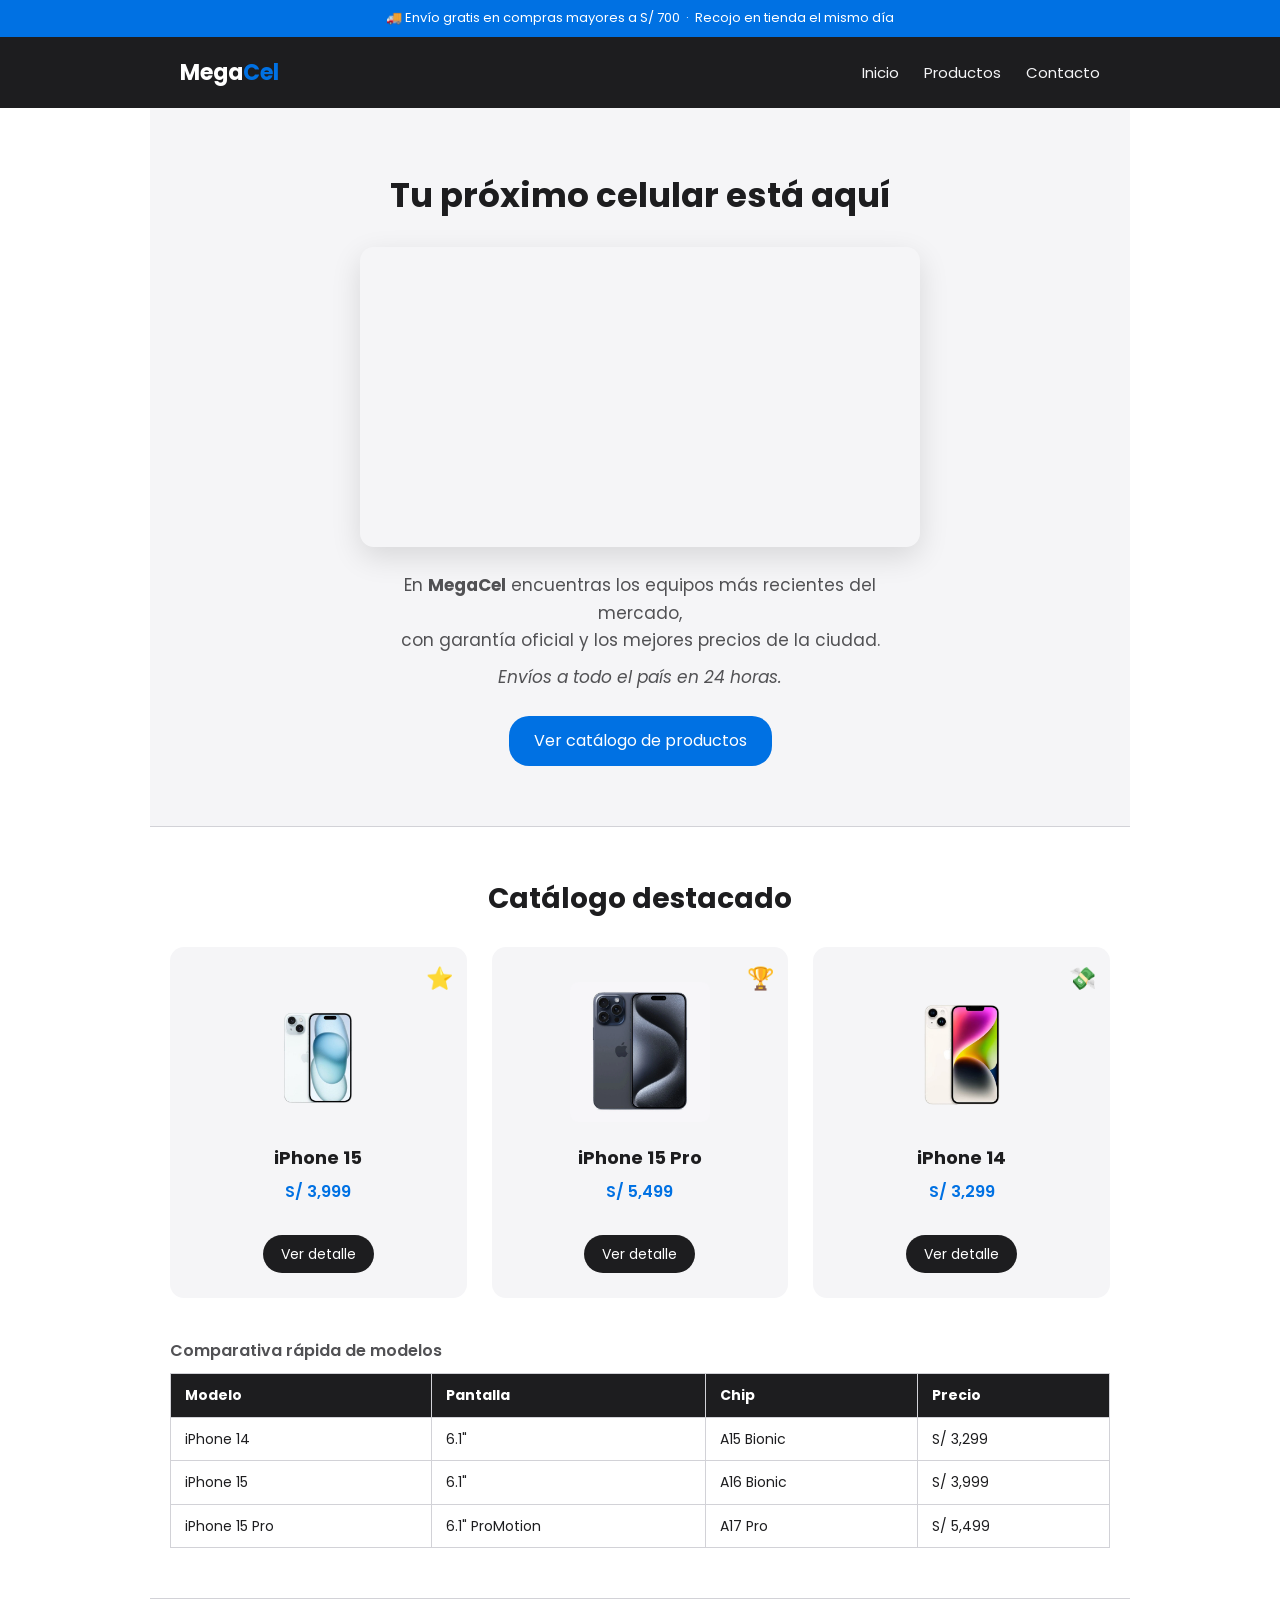
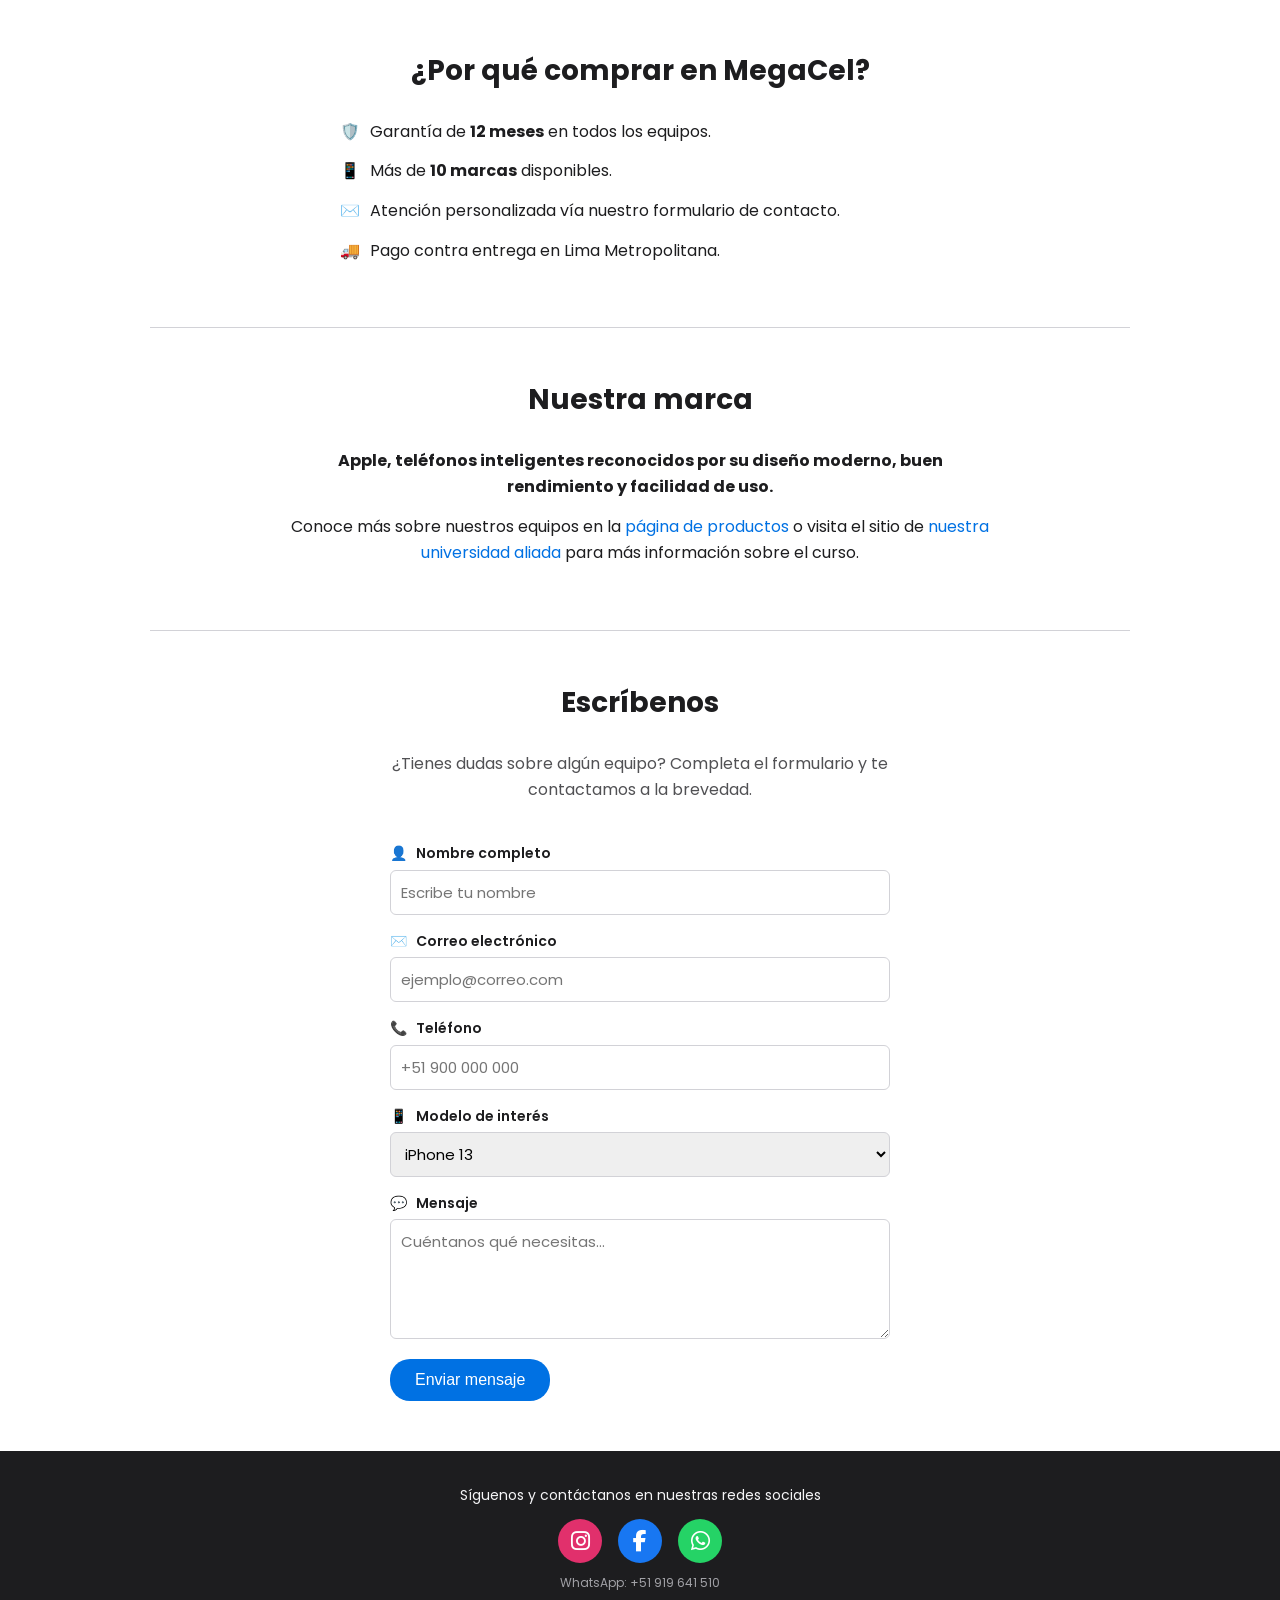
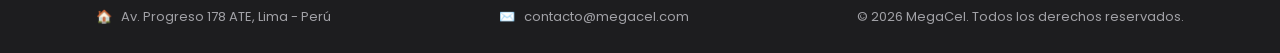
<file: index.html>
<!DOCTYPE html>
<html lang="es">

<head>
    <meta charset="UTF-8">
    <meta name="viewport" content="width=device-width, initial-scale=1.0">
    <meta name="description" content="MegaCel, tienda de celulares con los mejores precios y modelos del mercado.">
    <meta name="keywords" content="celulares, smartphones, tienda, MegaCel, telefonos, accesorios">
    <meta name="author" content="MegaCel">
    <title>MegaCel - Tienda de Celulares</title>

    <!-- Fuente personalizada (Google Fonts) -->
    <link rel="preconnect" href="https://fonts.googleapis.com">
    <link href="https://fonts.googleapis.com/css2?family=Poppins:wght@400;600;700&display=swap" rel="stylesheet">

    <link rel="stylesheet" href="css/estilos.css">
    <!-- Iconos de redes sociales con Font Awesome, según el material de clase -->
    <link rel="stylesheet" href="https://cdnjs.cloudflare.com/ajax/libs/font-awesome/6.6.0/css/all.min.css">
</head>

<body>

    <header>
        <div class="barra-promo">
            <p>🚚 Envío gratis en compras mayores a S/ 700 &nbsp;·&nbsp; Recojo en tienda el mismo día</p>
        </div>
        <div class="contenedor-header">
            <h1 class="logo"><a href="index.html">Mega<span class="logo-acento">Cel</span></a></h1>

            <nav>
                <ul class="menu">
                    <li><a href="index.html">Inicio</a></li>
                    <li><a href="productos.html">Productos</a></li>
                    <li><a href="contacto.html">Contacto</a></li>
                </ul>
            </nav>
        </div>
    </header>

    <main>


        <section class="hero">
            <h2>Tu próximo celular está aquí</h2>

            <div class="hero-carrusel">
                <img src="imagenes/portada.jpg" alt="Celular sobre fondo de color">
                <img src="imagenes/iPhone-18-Pro-y-iPhone-18-Pro-Max.webp" alt="Celular con funda de colores">
                <img src="imagenes/images.jpg" alt="Celular con accesorios">
                <img src="imagenes/iPhone-17-Colors.avif" alt="Celular en superficie de color">
            </div>

            <div class="hero-texto">
                <p>En <strong>MegaCel</strong> encuentras los equipos más recientes del mercado,<br>
                    con garantía oficial y los mejores precios de la ciudad.</p>
                <p><em>Envíos a todo el país en 24 horas.</em></p>
                <a href="productos.html" class="boton">Ver catálogo de productos</a>
            </div>
        </section>

        <hr>


        <section class="catalogo" id="catalogo">
            <h2>Catálogo destacado</h2>

            <div class="catalogo-grid">

                <article class="tarjeta">
                    <span class="tarjeta-icono">⭐</span>
                    <img src="imagenes/iphone15.png" alt="iPhone 15">
                    <h3>iPhone 15</h3>
                    <p class="tarjeta-precio">S/ 3,999</p>
                    <a href="iphone-15.html" class="boton boton-secundario">Ver detalle</a>
                </article>

                <article class="tarjeta">
                    <span class="tarjeta-icono">🏆</span>
                    <img src="imagenes/iphone15pro.webp" alt="iPhone 15 Pro">
                    <h3>iPhone 15 Pro</h3>
                    <p class="tarjeta-precio">S/ 5,499</p>
                    <a href="iphone-15-pro.html" class="boton boton-secundario">Ver detalle</a>
                </article>

                <article class="tarjeta">
                    <span class="tarjeta-icono">💸</span>
                    <img src="imagenes/iphone14.png" alt="iPhone 14">
                    <h3>iPhone 14</h3>
                    <p class="tarjeta-precio">S/ 3,299</p>
                    <a href="iphone-14.html" class="boton boton-secundario">Ver detalle</a>
                </article>

            </div>

            <!-- Tabla comparativa -->
            <div class="tabla-responsive">
                <table class="tabla-comparativa">
                    <caption>Comparativa rápida de modelos</caption>
                    <thead>
                        <tr>
                            <th>Modelo</th>
                            <th>Pantalla</th>
                            <th>Chip</th>
                            <th>Precio</th>
                        </tr>
                    </thead>
                    <tbody>
                        <tr>
                            <td>iPhone 14</td>
                            <td>6.1"</td>
                            <td>A15 Bionic</td>
                            <td>S/ 3,299</td>
                        </tr>
                        <tr>
                            <td>iPhone 15</td>
                            <td>6.1"</td>
                            <td>A16 Bionic</td>
                            <td>S/ 3,999</td>
                        </tr>
                        <tr>
                            <td>iPhone 15 Pro</td>
                            <td>6.1" ProMotion</td>
                            <td>A17 Pro</td>
                            <td>S/ 5,499</td>
                        </tr>
                    </tbody>
                </table>
            </div>
        </section>

        <hr>

        <section class="beneficios">
            <h2>¿Por qué comprar en MegaCel?</h2>
            <ul>
                <li><span class="icono">🛡️</span> Garantía de <strong>12 meses</strong> en todos los equipos.</li>
                <li><span class="icono">📱</span> Más de <strong>10 marcas</strong> disponibles.</li>
                <li><span class="icono">✉️</span> Atención personalizada vía nuestro formulario de contacto.</li>
                <li><span class="icono">🚚</span> Pago contra entrega en Lima Metropolitana.</li>
            </ul>
        </section>

        <hr>

        <section class="marcas">
            <h2>Nuestra marca</h2>
            <p>
                <strong>Apple, teléfonos inteligentes reconocidos por su diseño moderno, buen rendimiento y facilidad de
                    uso.</strong>
            </p>
            <p>
                Conoce más sobre nuestros equipos en la
                <a href="productos.html" title="Ir a productos">página de productos</a>
                o visita el sitio de
                <a href="https://www.utp.edu.pe" target="_blank" rel="noopener">nuestra universidad aliada</a>
                para más información sobre el curso.
            </p>
        </section>

        <hr>

        <section class="contacto" id="contacto">
            <h2>Escríbenos</h2>
            <p>¿Tienes dudas sobre algún equipo? Completa el formulario y te contactamos a la brevedad.</p>

            <form class="formulario-contacto" action="#" method="post">

                <label for="nombre"><span class="icono">👤</span> Nombre completo</label>
                <input type="text" id="nombre" name="nombre" placeholder="Escribe tu nombre" required>

                <label for="correo"><span class="icono">✉️</span> Correo electrónico</label>
                <input type="email" id="correo" name="correo" placeholder="ejemplo@correo.com" required>

                <label for="telefono"><span class="icono">📞</span> Teléfono</label>
                <input type="tel" id="telefono" name="telefono" placeholder="+51 900 000 000">

                <label for="modelo"><span class="icono">📱</span> Modelo de interés</label>
                <select id="modelo" name="modelo">
                    <option value="13">iPhone 13</option>
                    <option value="se">iPhone SE (3ra generación)</option>
                    <option value="14">iPhone 14</option>
                    <option value="15">iPhone 15</option>
                    <option value="15pro">iPhone 15 Pro</option>
                    <option value="17">iPhone 17</option>
                </select>

                <label for="mensaje"><span class="icono">💬</span> Mensaje</label>
                <textarea id="mensaje" name="mensaje" placeholder="Cuéntanos qué necesitas..."></textarea>

                <button type="submit" class="boton">Enviar mensaje</button>
            </form>
        </section>

    </main>

    <footer>
        <div class="redes-sociales">
            <p>Síguenos y contáctanos en nuestras redes sociales</p>
            <div class="redes-iconos">
                <a href="https://www.instagram.com/#" class="red-social instagram" target="_blank"
                    rel="noopener noreferrer" aria-label="Instagram de MegaCel" title="Instagram">
                    <i class="fa-brands fa-instagram" aria-hidden="true"></i>
                </a>
                <a href="https://www.facebook.com/" class="red-social facebook" target="_blank"
                    rel="noopener noreferrer" aria-label="Facebook de MegaCel" title="Facebook">
                    <i class="fa-brands fa-facebook-f" aria-hidden="true"></i>
                </a>
                <a href="https://wa.me/51919641510" class="red-social whatsapp" target="_blank"
                    rel="noopener noreferrer" aria-label="Contactar a MegaCel por WhatsApp"
                    title="WhatsApp: +51 919 641 510">
                    <i class="fa-brands fa-whatsapp" aria-hidden="true"></i>
                </a>
            </div>
            <p class="redes-telefono">WhatsApp: +51 919 641 510</p>
        </div>

        <div class="footer-col">
            <p><span class="icono">🏠</span> Av. Progreso 178 ATE, Lima - Perú</p>
        </div>
        <div class="footer-col">
            <p><span class="icono">✉️</span> <a href="mailto:contacto@megacel.com">contacto@megacel.com</a></p>
        </div>
        <div class="footer-col">
            <p>&copy; 2026 MegaCel. Todos los derechos reservados.</p>
        </div>

    </footer>

</body>

</html>
</file>
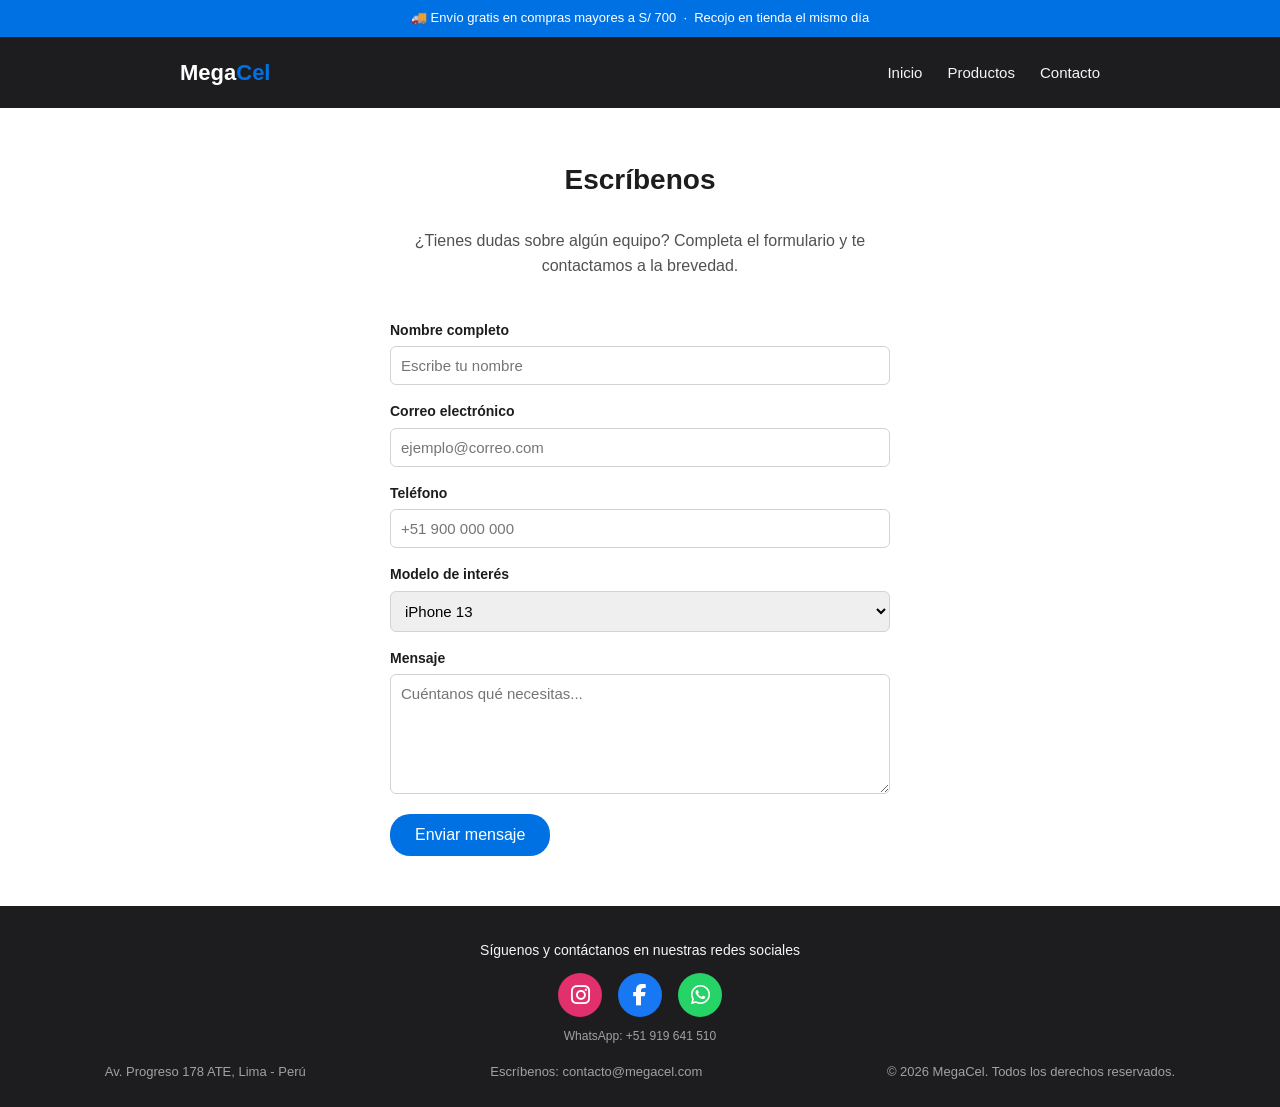
<file: contacto.html>
<!DOCTYPE html>
<html lang="es">

<head>
    <meta charset="UTF-8">
    <meta name="viewport" content="width=device-width, initial-scale=1.0">
    <meta name="description" content="MegaCel, tienda de celulares con los mejores precios y modelos del mercado.">
    <meta name="keywords" content="celulares, smartphones, tienda, MegaCel, telefonos, accesorios">
    <meta name="author" content="MegaCel">
    <title>MegaCel - Tienda de Celulares</title>
    <link rel="stylesheet" href="css/estilos.css">
    <!-- Iconos de redes sociales con Font Awesome, según el material de clase -->
    <link rel="stylesheet" href="https://cdnjs.cloudflare.com/ajax/libs/font-awesome/6.6.0/css/all.min.css">
</head>

<body>

    <header>
        <div class="barra-promo">
            <p>🚚 Envío gratis en compras mayores a S/ 700 &nbsp;·&nbsp; Recojo en tienda el mismo día</p>
        </div>
        <div class="contenedor-header">
            <h1 class="logo">Mega<span class="logo-acento">Cel</span></h1>
            <nav>
                <ul class="menu">
                    <li><a href="index.html">Inicio</a></li>
                    <li><a href="productos.html">Productos</a></li>
                    <li><a href="contacto.html">Contacto</a></li>
                </ul>
            </nav>
        </div>
    </header>

    <main>
        <section class="contacto" id="contacto">
            <h2>Escríbenos</h2>
            <p>¿Tienes dudas sobre algún equipo? Completa el formulario y te contactamos a la brevedad.</p>

            <form class="formulario-contacto" action="#" method="post">

                <label for="nombre">Nombre completo</label>
                <input type="text" id="nombre" name="nombre" placeholder="Escribe tu nombre" required>

                <label for="correo">Correo electrónico</label>
                <input type="email" id="correo" name="correo" placeholder="ejemplo@correo.com" required>

                <label for="telefono">Teléfono</label>
                <input type="tel" id="telefono" name="telefono" placeholder="+51 900 000 000">

                <label for="modelo">Modelo de interés</label>
                <select id="modelo" name="modelo">
                     <option value="13">iPhone 13</option>
                    <option value="se">iPhone SE (3ra generación)</option>
                    <option value="14">iPhone 14</option>
                    <option value="15">iPhone 15</option>
                    <option value="15pro">iPhone 15 Pro</option>
                    <option value="17">iPhone 17</option>
                </select>

                <label for="mensaje">Mensaje</label>
                <textarea id="mensaje" name="mensaje" placeholder="Cuéntanos qué necesitas..."></textarea>

                <button type="submit" class="boton">Enviar mensaje</button>
            </form>
        </section>









    </main>

    <footer>
        <div class="redes-sociales">
            <p>Síguenos y contáctanos en nuestras redes sociales</p>
            <div class="redes-iconos">
                <a href="https://www.instagram.com/#" class="red-social instagram"
                   target="_blank" rel="noopener noreferrer" aria-label="Instagram de MegaCel"
                   title="Instagram">
                    <i class="fa-brands fa-instagram" aria-hidden="true"></i>
                </a>
                <a href="https://www.facebook.com/" class="red-social facebook"
                   target="_blank" rel="noopener noreferrer" aria-label="Facebook de MegaCel"
                   title="Facebook">
                    <i class="fa-brands fa-facebook-f" aria-hidden="true"></i>
                </a>
                <a href="https://wa.me/51919641510" class="red-social whatsapp"
                   target="_blank" rel="noopener noreferrer" aria-label="Contactar a MegaCel por WhatsApp"
                   title="WhatsApp: +51 919 641 510">
                    <i class="fa-brands fa-whatsapp" aria-hidden="true"></i>
                </a>
            </div>
            <p class="redes-telefono">WhatsApp: +51 919 641 510</p>
        </div>

        <p>Av. Progreso 178 ATE, Lima - Perú</p>
        <p>Escríbenos: <a href="mailto:contacto@megacel.com">contacto@megacel.com</a></p>
        <p>&copy; 2026 MegaCel. Todos los derechos reservados.</p>
    
    </footer>

</body>

</html>
</file>
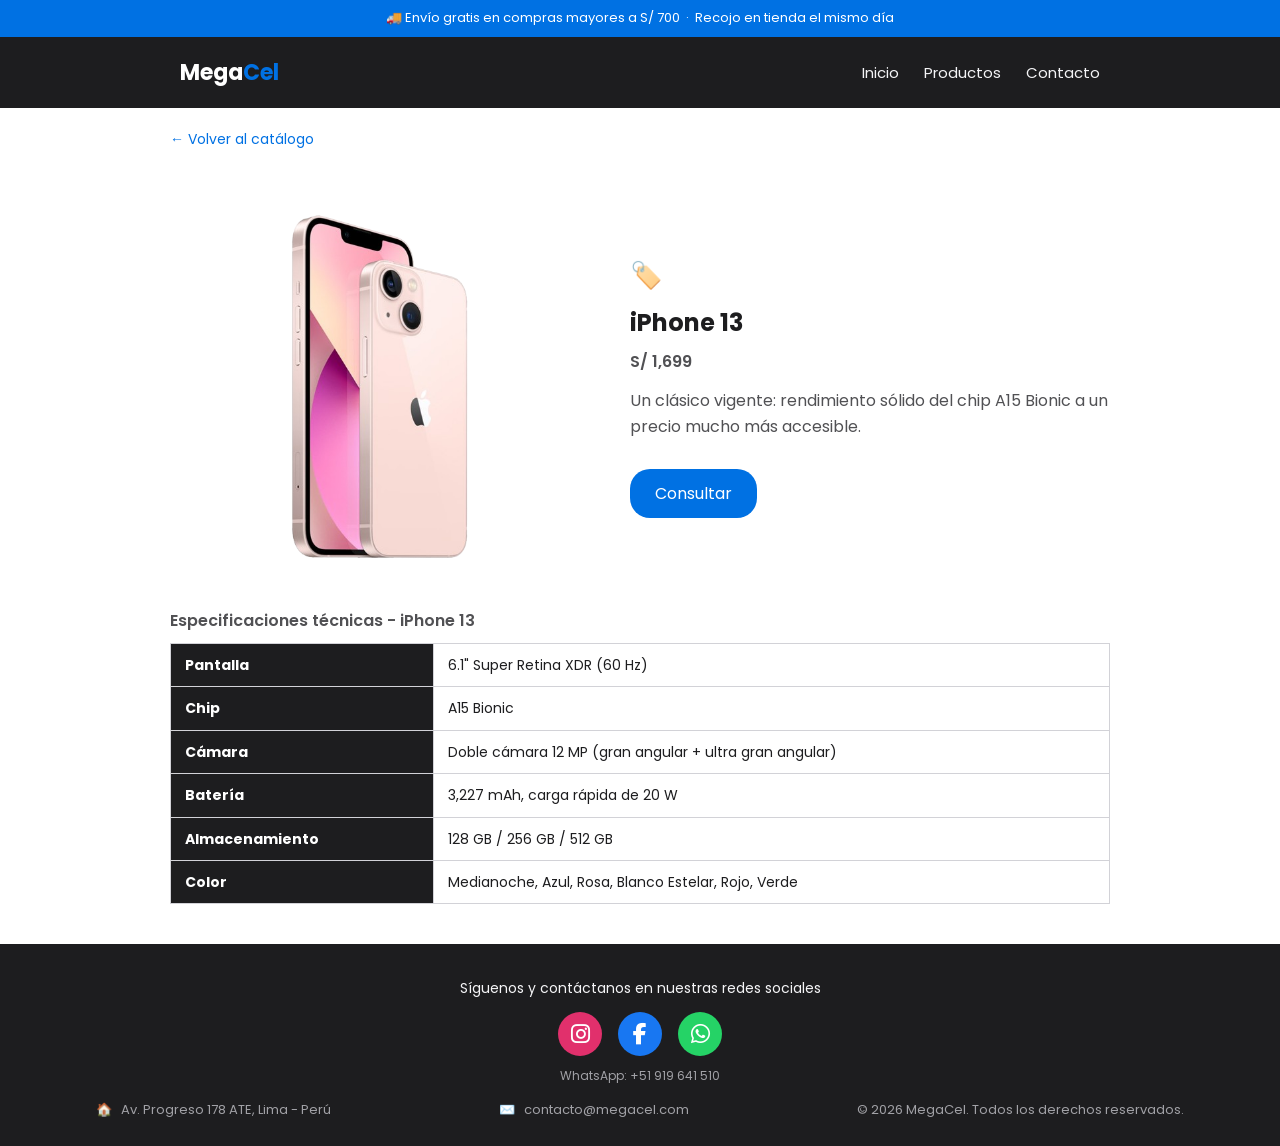
<file: iphone-13.html>
<!DOCTYPE html>
<html lang="es">

<head>
    <meta charset="UTF-8">
    <meta name="viewport" content="width=device-width, initial-scale=1.0">
    <meta name="description" content="iPhone 13 en MegaCel: precio y especificaciones técnicas.">
    <meta name="author" content="MegaCel">
    <title>MegaCel - iPhone 13</title>

    <link rel="preconnect" href="https://fonts.googleapis.com">
    <link href="https://fonts.googleapis.com/css2?family=Poppins:wght@400;600;700&display=swap" rel="stylesheet">

    <link rel="stylesheet" href="css/estilos.css">
    <!-- Iconos de redes sociales con Font Awesome, según el material de clase -->
    <link rel="stylesheet" href="https://cdnjs.cloudflare.com/ajax/libs/font-awesome/6.6.0/css/all.min.css">
</head>

<body>

    <header>
        <div class="barra-promo">
            <p>🚚 Envío gratis en compras mayores a S/ 700 &nbsp;·&nbsp; Recojo en tienda el mismo día</p>
        </div>
        <div class="contenedor-header">
            <h1 class="logo"><a href="index.html">Mega<span class="logo-acento">Cel</span></a></h1>

            <nav>
                <ul class="menu">
                    <li><a href="index.html">Inicio</a></li>
                    <li><a href="productos.html">Productos</a></li>
                    <li><a href="contacto.html">Contacto</a></li>
                </ul>
            </nav>
        </div>
    </header>

    <main>

        <p class="migaja"><a href="productos.html">← Volver al catálogo</a></p>

        <section class="producto-detalle">
            <div class="producto-grid">
                <div class="producto-imagen">
                    <img src="imagenes/iphone13.png" alt="iPhone 13">
                </div>
                <div class="producto-info">
                    <span class="tarjeta-icono-inline">🏷️</span>
                    <h3>iPhone 13</h3>
                    <p class="tarjeta-precio">S/ 1,699</p>
                    <p>Un clásico vigente: rendimiento sólido del chip A15 Bionic a un precio mucho más accesible.</p>
                    <a href="contacto.html" class="boton">Consultar</a>
                </div>
            </div>
            <div class="tabla-responsive">
                <table class="tabla-comparativa">
                    <caption>Especificaciones técnicas - iPhone 13</caption>
                    <tbody>
                        <tr>
                            <th>Pantalla</th>
                            <td>6.1" Super Retina XDR (60 Hz)</td>
                        </tr>
                        <tr>
                            <th>Chip</th>
                            <td>A15 Bionic</td>
                        </tr>
                        <tr>
                            <th>Cámara</th>
                            <td>Doble cámara 12 MP (gran angular + ultra gran angular)</td>
                        </tr>
                        <tr>
                            <th>Batería</th>
                            <td>3,227 mAh, carga rápida de 20 W</td>
                        </tr>
                        <tr>
                            <th>Almacenamiento</th>
                            <td>128 GB / 256 GB / 512 GB</td>
                        </tr>
                        <tr>
                            <th>Color</th>
                            <td>Medianoche, Azul, Rosa, Blanco Estelar, Rojo, Verde</td>
                        </tr>
                    </tbody>
                </table>
            </div>
        </section>

    </main>

    <footer>
        <div class="redes-sociales">
            <p>Síguenos y contáctanos en nuestras redes sociales</p>
            <div class="redes-iconos">
                <a href="https://www.instagram.com/#" class="red-social instagram"
                   target="_blank" rel="noopener noreferrer" aria-label="Instagram de MegaCel"
                   title="Instagram">
                    <i class="fa-brands fa-instagram" aria-hidden="true"></i>
                </a>
                <a href="https://www.facebook.com/" class="red-social facebook"
                   target="_blank" rel="noopener noreferrer" aria-label="Facebook de MegaCel"
                   title="Facebook">
                    <i class="fa-brands fa-facebook-f" aria-hidden="true"></i>
                </a>
                <a href="https://wa.me/51919641510" class="red-social whatsapp"
                   target="_blank" rel="noopener noreferrer" aria-label="Contactar a MegaCel por WhatsApp"
                   title="WhatsApp: +51 919 641 510">
                    <i class="fa-brands fa-whatsapp" aria-hidden="true"></i>
                </a>
            </div>
            <p class="redes-telefono">WhatsApp: +51 919 641 510</p>
        </div>

        <div class="footer-col">
            <p><span class="icono">🏠</span> Av. Progreso 178 ATE, Lima - Perú</p>
        </div>
        <div class="footer-col">
            <p><span class="icono">✉️</span> <a href="mailto:contacto@megacel.com">contacto@megacel.com</a></p>
        </div>
        <div class="footer-col">
            <p>&copy; 2026 MegaCel. Todos los derechos reservados.</p>
        </div>
    
    </footer>

</body>

</html>
</file>
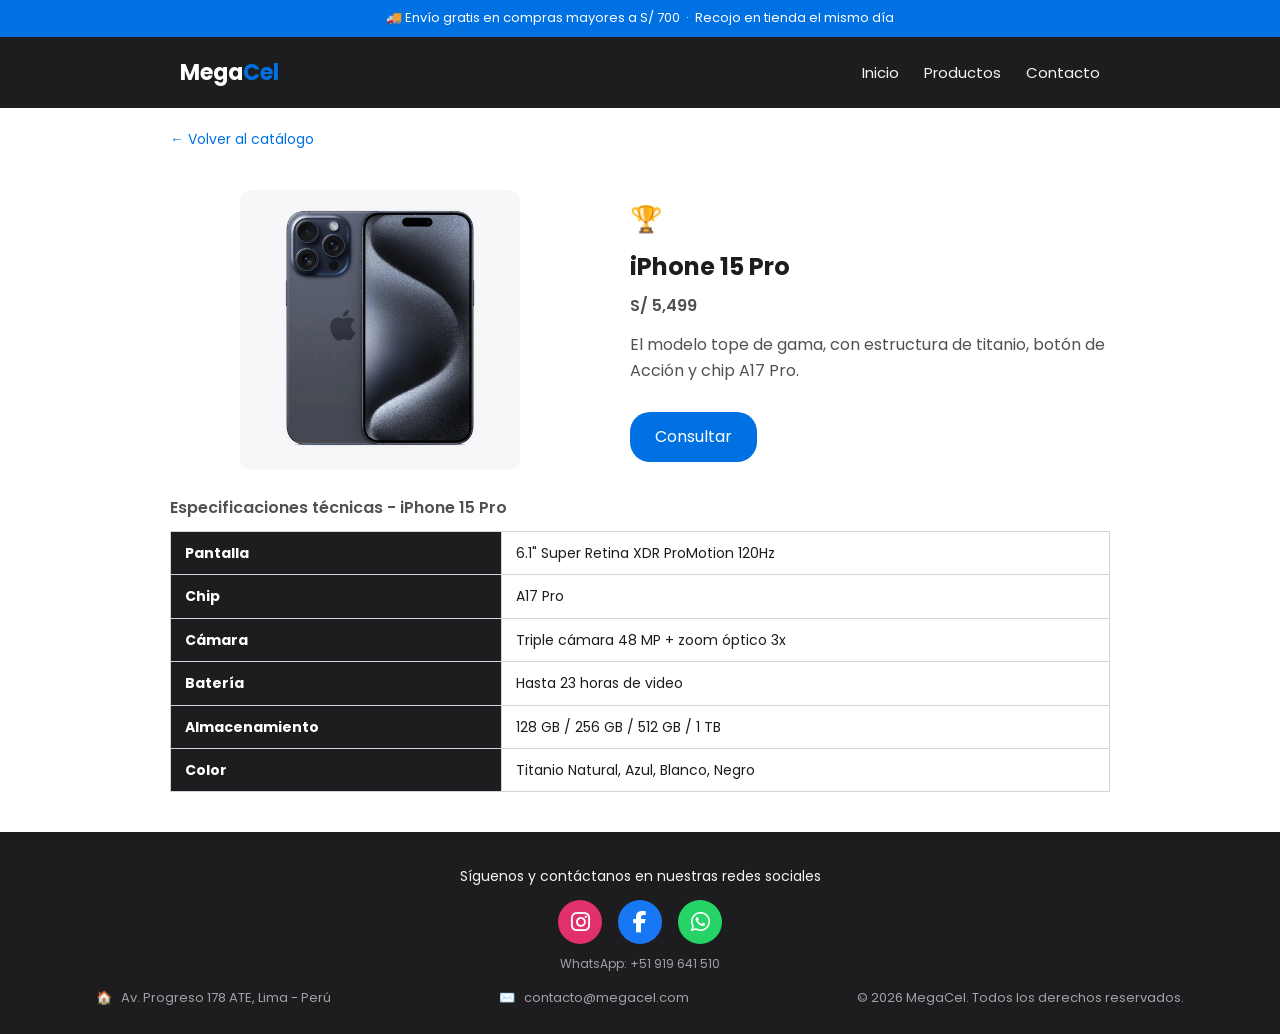
<file: iphone-15-pro.html>
<!DOCTYPE html>
<html lang="es">

<head>
    <meta charset="UTF-8">
    <meta name="viewport" content="width=device-width, initial-scale=1.0">
    <meta name="description" content="iPhone 15 Pro en MegaCel: precio y especificaciones técnicas.">
    <meta name="author" content="MegaCel">
    <title>MegaCel - iPhone 15 Pro</title>

    <link rel="preconnect" href="https://fonts.googleapis.com">
    <link href="https://fonts.googleapis.com/css2?family=Poppins:wght@400;600;700&display=swap" rel="stylesheet">

    <link rel="stylesheet" href="css/estilos.css">
    <!-- Iconos de redes sociales con Font Awesome, según el material de clase -->
    <link rel="stylesheet" href="https://cdnjs.cloudflare.com/ajax/libs/font-awesome/6.6.0/css/all.min.css">
</head>

<body>

    <header>
        <div class="barra-promo">
            <p>🚚 Envío gratis en compras mayores a S/ 700 &nbsp;·&nbsp; Recojo en tienda el mismo día</p>
        </div>
        <div class="contenedor-header">
            <h1 class="logo">Mega<span class="logo-acento">Cel</span></h1>
            <nav>
                <ul class="menu">
                    <li><a href="index.html">Inicio</a></li>
                    <li><a href="productos.html">Productos</a></li>
                    <li><a href="contacto.html">Contacto</a></li>
                </ul>
            </nav>
        </div>
    </header>

    <main>

        <p class="migaja"><a href="productos.html">← Volver al catálogo</a></p>

        <section class="producto-detalle">
            <div class="producto-grid">
                <div class="producto-imagen">
                    <img src="imagenes/iphone15pro.webp" alt="iPhone 15 Pro">
                </div>
                <div class="producto-info">
                    <span class="tarjeta-icono-inline">🏆</span>
                    <h3>iPhone 15 Pro</h3>
                    <p class="tarjeta-precio">S/ 5,499</p>
                    <p>El modelo tope de gama, con estructura de titanio, botón de Acción y chip A17 Pro.</p>
                    <a href="contacto.html" class="boton">Consultar</a>
                </div>
            </div>
            <div class="tabla-responsive">
                <table class="tabla-comparativa">
                    <caption>Especificaciones técnicas - iPhone 15 Pro</caption>
                    <tbody>
                        <tr>
                            <th>Pantalla</th>
                            <td>6.1" Super Retina XDR ProMotion 120Hz</td>
                        </tr>
                        <tr>
                            <th>Chip</th>
                            <td>A17 Pro</td>
                        </tr>
                        <tr>
                            <th>Cámara</th>
                            <td>Triple cámara 48 MP + zoom óptico 3x</td>
                        </tr>
                        <tr>
                            <th>Batería</th>
                            <td>Hasta 23 horas de video</td>
                        </tr>
                        <tr>
                            <th>Almacenamiento</th>
                            <td>128 GB / 256 GB / 512 GB / 1 TB</td>
                        </tr>
                        <tr>
                            <th>Color</th>
                            <td>Titanio Natural, Azul, Blanco, Negro</td>
                        </tr>
                    </tbody>
                </table>
            </div>
        </section>

    </main>

    <footer>
        <div class="redes-sociales">
            <p>Síguenos y contáctanos en nuestras redes sociales</p>
            <div class="redes-iconos">
                <a href="https://www.instagram.com/#" class="red-social instagram" target="_blank"
                    rel="noopener noreferrer" aria-label="Instagram de MegaCel" title="Instagram">
                    <i class="fa-brands fa-instagram" aria-hidden="true"></i>
                </a>
                <a href="https://www.facebook.com/" class="red-social facebook" target="_blank"
                    rel="noopener noreferrer" aria-label="Facebook de MegaCel" title="Facebook">
                    <i class="fa-brands fa-facebook-f" aria-hidden="true"></i>
                </a>
                <a href="https://wa.me/51919641510" class="red-social whatsapp" target="_blank"
                    rel="noopener noreferrer" aria-label="Contactar a MegaCel por WhatsApp"
                    title="WhatsApp: +51 919 641 510">
                    <i class="fa-brands fa-whatsapp" aria-hidden="true"></i>
                </a>
            </div>
            <p class="redes-telefono">WhatsApp: +51 919 641 510</p>
        </div>

        <div class="footer-col">
            <p><span class="icono">🏠</span> Av. Progreso 178 ATE, Lima - Perú</p>
        </div>
        <div class="footer-col">
            <p><span class="icono">✉️</span> <a href="mailto:contacto@megacel.com">contacto@megacel.com</a></p>
        </div>
        <div class="footer-col">
            <p>&copy; 2026 MegaCel. Todos los derechos reservados.</p>
        </div>

    </footer>

</body>

</html>
</file>
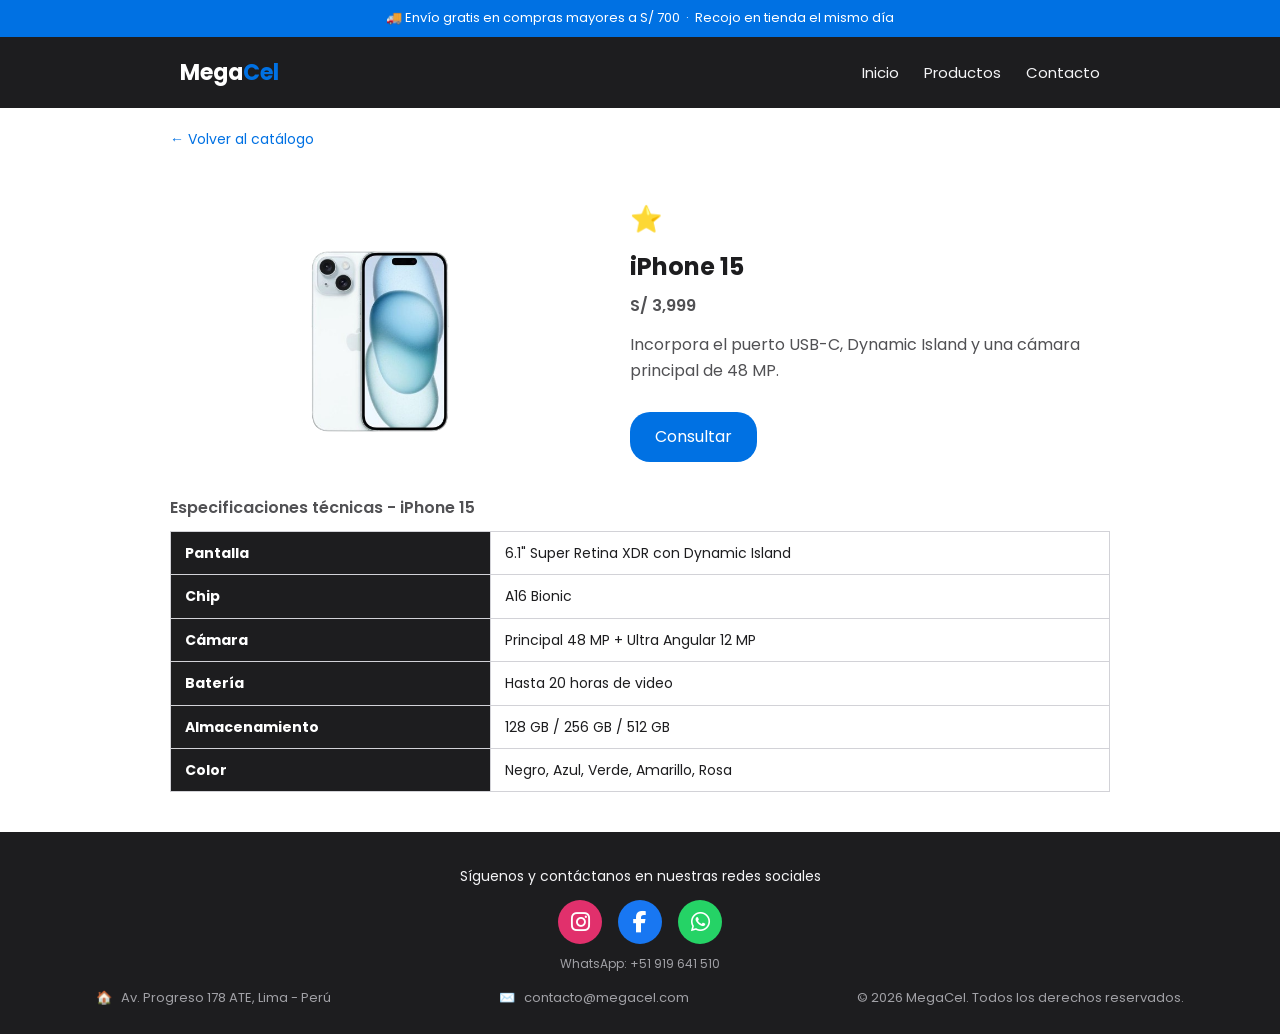
<file: iphone-15.html>
<!DOCTYPE html>
<html lang="es">

<head>
    <meta charset="UTF-8">
    <meta name="viewport" content="width=device-width, initial-scale=1.0">
    <meta name="description" content="iPhone 15 en MegaCel: precio y especificaciones técnicas.">
    <meta name="author" content="MegaCel">
    <title>MegaCel - iPhone 15</title>

    <link rel="preconnect" href="https://fonts.googleapis.com">
    <link href="https://fonts.googleapis.com/css2?family=Poppins:wght@400;600;700&display=swap" rel="stylesheet">

    <link rel="stylesheet" href="css/estilos.css">
    <!-- Iconos de redes sociales con Font Awesome, según el material de clase -->
    <link rel="stylesheet" href="https://cdnjs.cloudflare.com/ajax/libs/font-awesome/6.6.0/css/all.min.css">
</head>

<body>

    <header>
        <div class="barra-promo">
            <p>🚚 Envío gratis en compras mayores a S/ 700 &nbsp;·&nbsp; Recojo en tienda el mismo día</p>
        </div>
        <div class="contenedor-header">
            <h1 class="logo">Mega<span class="logo-acento">Cel</span></h1>
            <nav>
                <ul class="menu">
                    <li><a href="index.html">Inicio</a></li>
                    <li><a href="productos.html">Productos</a></li>
                    <li><a href="contacto.html">Contacto</a></li>
                </ul>
            </nav>
        </div>
    </header>

    <main>

        <p class="migaja"><a href="productos.html">← Volver al catálogo</a></p>

        <section class="producto-detalle">
            <div class="producto-grid">
                <div class="producto-imagen">
                    <img src="imagenes/iphone15.png" alt="iPhone 15">
                </div>
                <div class="producto-info">
                    <span class="tarjeta-icono-inline">⭐</span>
                    <h3>iPhone 15</h3>
                    <p class="tarjeta-precio">S/ 3,999</p>
                    <p>Incorpora el puerto USB-C, Dynamic Island y una cámara principal de 48 MP.</p>
                    <a href="contacto.html" class="boton">Consultar</a>
                </div>
            </div>
            <div class="tabla-responsive">
                <table class="tabla-comparativa">
                    <caption>Especificaciones técnicas - iPhone 15</caption>
                    <tbody>
                        <tr>
                            <th>Pantalla</th>
                            <td>6.1" Super Retina XDR con Dynamic Island</td>
                        </tr>
                        <tr>
                            <th>Chip</th>
                            <td>A16 Bionic</td>
                        </tr>
                        <tr>
                            <th>Cámara</th>
                            <td>Principal 48 MP + Ultra Angular 12 MP</td>
                        </tr>
                        <tr>
                            <th>Batería</th>
                            <td>Hasta 20 horas de video</td>
                        </tr>
                        <tr>
                            <th>Almacenamiento</th>
                            <td>128 GB / 256 GB / 512 GB</td>
                        </tr>
                        <tr>
                            <th>Color</th>
                            <td>Negro, Azul, Verde, Amarillo, Rosa</td>
                        </tr>
                    </tbody>
                </table>
            </div>
        </section>

    </main>

    <footer>
        <div class="redes-sociales">
            <p>Síguenos y contáctanos en nuestras redes sociales</p>
            <div class="redes-iconos">
                <a href="https://www.instagram.com/#" class="red-social instagram" target="_blank"
                    rel="noopener noreferrer" aria-label="Instagram de MegaCel" title="Instagram">
                    <i class="fa-brands fa-instagram" aria-hidden="true"></i>
                </a>
                <a href="https://www.facebook.com/" class="red-social facebook" target="_blank"
                    rel="noopener noreferrer" aria-label="Facebook de MegaCel" title="Facebook">
                    <i class="fa-brands fa-facebook-f" aria-hidden="true"></i>
                </a>
                <a href="https://wa.me/51919641510" class="red-social whatsapp" target="_blank"
                    rel="noopener noreferrer" aria-label="Contactar a MegaCel por WhatsApp"
                    title="WhatsApp: +51 919 641 510">
                    <i class="fa-brands fa-whatsapp" aria-hidden="true"></i>
                </a>
            </div>
            <p class="redes-telefono">WhatsApp: +51 919 641 510</p>
        </div>

        <div class="footer-col">
            <p><span class="icono">🏠</span> Av. Progreso 178 ATE, Lima - Perú</p>
        </div>
        <div class="footer-col">
            <p><span class="icono">✉️</span> <a href="mailto:contacto@megacel.com">contacto@megacel.com</a></p>
        </div>
        <div class="footer-col">
            <p>&copy; 2026 MegaCel. Todos los derechos reservados.</p>
        </div>

    </footer>

</body>

</html>
</file>
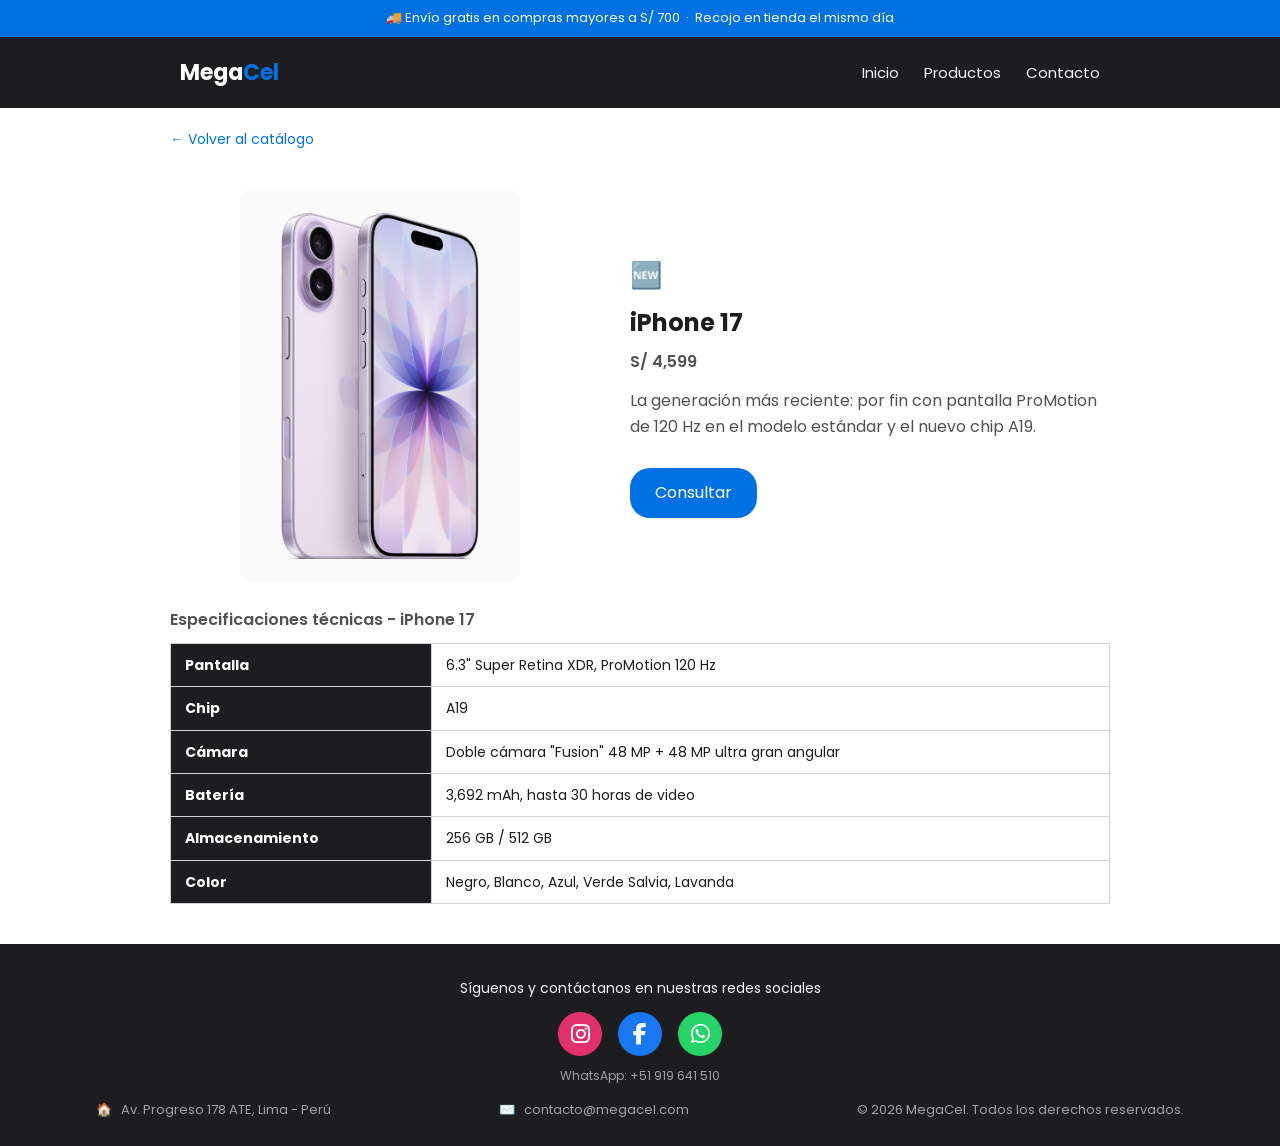
<file: iphone-17.html>
<!DOCTYPE html>
<html lang="es">

<head>
    <meta charset="UTF-8">
    <meta name="viewport" content="width=device-width, initial-scale=1.0">
    <meta name="description" content="iPhone 17 en MegaCel: precio y especificaciones técnicas.">
    <meta name="author" content="MegaCel">
    <title>MegaCel - iPhone 17</title>

    <link rel="preconnect" href="https://fonts.googleapis.com">
    <link href="https://fonts.googleapis.com/css2?family=Poppins:wght@400;600;700&display=swap" rel="stylesheet">

    <link rel="stylesheet" href="css/estilos.css">
    <!-- Iconos de redes sociales con Font Awesome, según el material de clase -->
    <link rel="stylesheet" href="https://cdnjs.cloudflare.com/ajax/libs/font-awesome/6.6.0/css/all.min.css">
</head>

<body>

    <header>
        <div class="barra-promo">
            <p>🚚 Envío gratis en compras mayores a S/ 700 &nbsp;·&nbsp; Recojo en tienda el mismo día</p>
        </div>
        <div class="contenedor-header">
            <h1 class="logo"><a href="index.html">Mega<span class="logo-acento">Cel</span></a></h1>

            <nav>
                <ul class="menu">
                    <li><a href="index.html">Inicio</a></li>
                    <li><a href="productos.html">Productos</a></li>
                    <li><a href="contacto.html">Contacto</a></li>
                </ul>
            </nav>
        </div>
    </header>

    <main>

        <p class="migaja"><a href="productos.html">← Volver al catálogo</a></p>

        <section class="producto-detalle">
            <div class="producto-grid">
                <div class="producto-imagen">
                    <img src="imagenes/iphone17.jpg" alt="iPhone 17">
                </div>
                <div class="producto-info">
                    <span class="tarjeta-icono-inline">🆕</span>
                    <h3>iPhone 17</h3>
                    <p class="tarjeta-precio">S/ 4,599</p>
                    <p>La generación más reciente: por fin con pantalla ProMotion de 120 Hz en el modelo estándar y el
                        nuevo chip A19.</p>
                    <a href="contacto.html" class="boton">Consultar</a>
                </div>
            </div>
            <div class="tabla-responsive">
                <table class="tabla-comparativa">
                    <caption>Especificaciones técnicas - iPhone 17</caption>
                    <tbody>
                        <tr>
                            <th>Pantalla</th>
                            <td>6.3" Super Retina XDR, ProMotion 120 Hz</td>
                        </tr>
                        <tr>
                            <th>Chip</th>
                            <td>A19</td>
                        </tr>
                        <tr>
                            <th>Cámara</th>
                            <td>Doble cámara "Fusion" 48 MP + 48 MP ultra gran angular</td>
                        </tr>
                        <tr>
                            <th>Batería</th>
                            <td>3,692 mAh, hasta 30 horas de video</td>
                        </tr>
                        <tr>
                            <th>Almacenamiento</th>
                            <td>256 GB / 512 GB</td>
                        </tr>
                        <tr>
                            <th>Color</th>
                            <td>Negro, Blanco, Azul, Verde Salvia, Lavanda</td>
                        </tr>
                    </tbody>
                </table>
            </div>
        </section>

    </main>

    <footer>
        <div class="redes-sociales">
            <p>Síguenos y contáctanos en nuestras redes sociales</p>
            <div class="redes-iconos">
                <a href="https://www.instagram.com/#" class="red-social instagram" target="_blank"
                    rel="noopener noreferrer" aria-label="Instagram de MegaCel" title="Instagram">
                    <i class="fa-brands fa-instagram" aria-hidden="true"></i>
                </a>
                <a href="https://www.facebook.com/" class="red-social facebook" target="_blank"
                    rel="noopener noreferrer" aria-label="Facebook de MegaCel" title="Facebook">
                    <i class="fa-brands fa-facebook-f" aria-hidden="true"></i>
                </a>
                <a href="https://wa.me/51919641510" class="red-social whatsapp" target="_blank"
                    rel="noopener noreferrer" aria-label="Contactar a MegaCel por WhatsApp"
                    title="WhatsApp: +51 919 641 510">
                    <i class="fa-brands fa-whatsapp" aria-hidden="true"></i>
                </a>
            </div>
            <p class="redes-telefono">WhatsApp: +51 919 641 510</p>
        </div>

        <div class="footer-col">
            <p><span class="icono">🏠</span> Av. Progreso 178 ATE, Lima - Perú</p>
        </div>
        <div class="footer-col">
            <p><span class="icono">✉️</span> <a href="mailto:contacto@megacel.com">contacto@megacel.com</a></p>
        </div>
        <div class="footer-col">
            <p>&copy; 2026 MegaCel. Todos los derechos reservados.</p>
        </div>

    </footer>

</body>

</html>
</file>
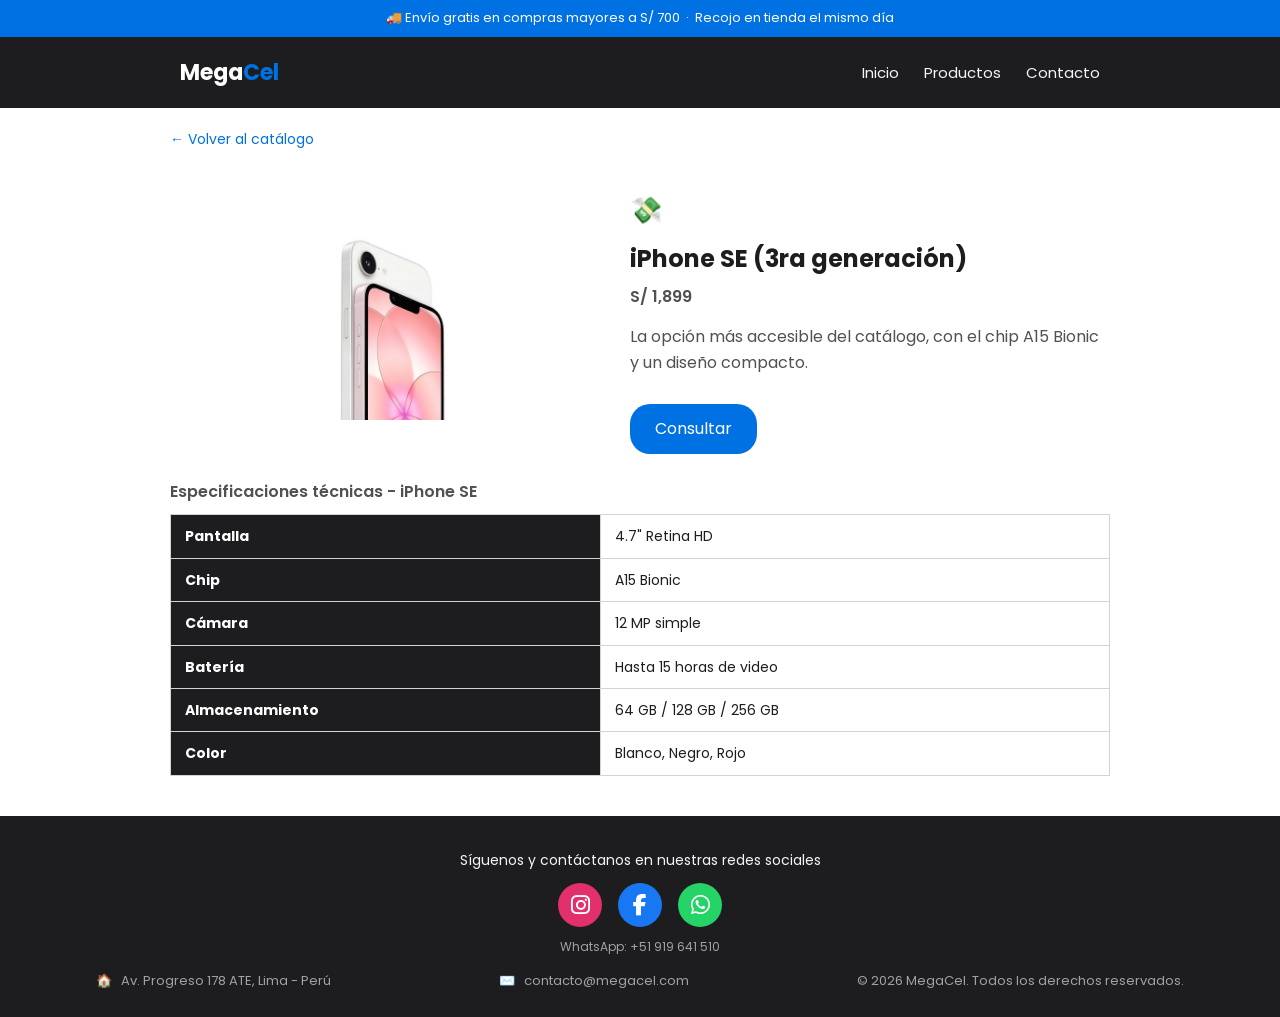
<file: iphone-se.html>
<!DOCTYPE html>
<html lang="es">

<head>
    <meta charset="UTF-8">
    <meta name="viewport" content="width=device-width, initial-scale=1.0">
    <meta name="description" content="iPhone SE (3ra generación) en MegaCel: precio y especificaciones técnicas.">
    <meta name="author" content="MegaCel">
    <title>MegaCel - iPhone SE (3ra generación)</title>

    <link rel="preconnect" href="https://fonts.googleapis.com">
    <link href="https://fonts.googleapis.com/css2?family=Poppins:wght@400;600;700&display=swap" rel="stylesheet">

    <link rel="stylesheet" href="css/estilos.css">
    <!-- Iconos de redes sociales con Font Awesome, según el material de clase -->
    <link rel="stylesheet" href="https://cdnjs.cloudflare.com/ajax/libs/font-awesome/6.6.0/css/all.min.css">
</head>

<body>

    <header>
        <div class="barra-promo">
            <p>🚚 Envío gratis en compras mayores a S/ 700 &nbsp;·&nbsp; Recojo en tienda el mismo día</p>
        </div>
        <div class="contenedor-header">
            <h1 class="logo">Mega<span class="logo-acento">Cel</span></h1>
            <nav>
                <ul class="menu">
                    <li><a href="index.html">Inicio</a></li>
                    <li><a href="productos.html">Productos</a></li>
                    <li><a href="contacto.html">Contacto</a></li>
                </ul>
            </nav>
        </div>
    </header>

    <main>

        <p class="migaja"><a href="productos.html">← Volver al catálogo</a></p>

        <section class="producto-detalle">
            <div class="producto-grid">
                <div class="producto-imagen">
                    <img src="imagenes/se.webp" alt="iPhone SE (3ra generación)">
                </div>
                <div class="producto-info">
                    <span class="tarjeta-icono-inline">💸</span>
                    <h3>iPhone SE (3ra generación)</h3>
                    <p class="tarjeta-precio">S/ 1,899</p>
                    <p>La opción más accesible del catálogo, con el chip A15 Bionic y un diseño compacto.</p>
                    <a href="contacto.html" class="boton">Consultar</a>
                </div>
            </div>
            <div class="tabla-responsive">
                <table class="tabla-comparativa">
                    <caption>Especificaciones técnicas - iPhone SE</caption>
                    <tbody>
                        <tr>
                            <th>Pantalla</th>
                            <td>4.7" Retina HD</td>
                        </tr>
                        <tr>
                            <th>Chip</th>
                            <td>A15 Bionic</td>
                        </tr>
                        <tr>
                            <th>Cámara</th>
                            <td>12 MP simple</td>
                        </tr>
                        <tr>
                            <th>Batería</th>
                            <td>Hasta 15 horas de video</td>
                        </tr>
                        <tr>
                            <th>Almacenamiento</th>
                            <td>64 GB / 128 GB / 256 GB</td>
                        </tr>
                        <tr>
                            <th>Color</th>
                            <td>Blanco, Negro, Rojo</td>
                        </tr>
                    </tbody>
                </table>
            </div>
        </section>

    </main>

    <footer>
        <div class="redes-sociales">
            <p>Síguenos y contáctanos en nuestras redes sociales</p>
            <div class="redes-iconos">
                <a href="https://www.instagram.com/#" class="red-social instagram"
                   target="_blank" rel="noopener noreferrer" aria-label="Instagram de MegaCel"
                   title="Instagram">
                    <i class="fa-brands fa-instagram" aria-hidden="true"></i>
                </a>
                <a href="https://www.facebook.com/" class="red-social facebook"
                   target="_blank" rel="noopener noreferrer" aria-label="Facebook de MegaCel"
                   title="Facebook">
                    <i class="fa-brands fa-facebook-f" aria-hidden="true"></i>
                </a>
                <a href="https://wa.me/51919641510" class="red-social whatsapp"
                   target="_blank" rel="noopener noreferrer" aria-label="Contactar a MegaCel por WhatsApp"
                   title="WhatsApp: +51 919 641 510">
                    <i class="fa-brands fa-whatsapp" aria-hidden="true"></i>
                </a>
            </div>
            <p class="redes-telefono">WhatsApp: +51 919 641 510</p>
        </div>

        <div class="footer-col">
            <p><span class="icono">🏠</span> Av. Progreso 178 ATE, Lima - Perú</p>
        </div>
        <div class="footer-col">
            <p><span class="icono">✉️</span> <a href="mailto:contacto@megacel.com">contacto@megacel.com</a></p>
        </div>
        <div class="footer-col">
            <p>&copy; 2026 MegaCel. Todos los derechos reservados.</p>
        </div>
    
    </footer>

</body>

</html>
</file>
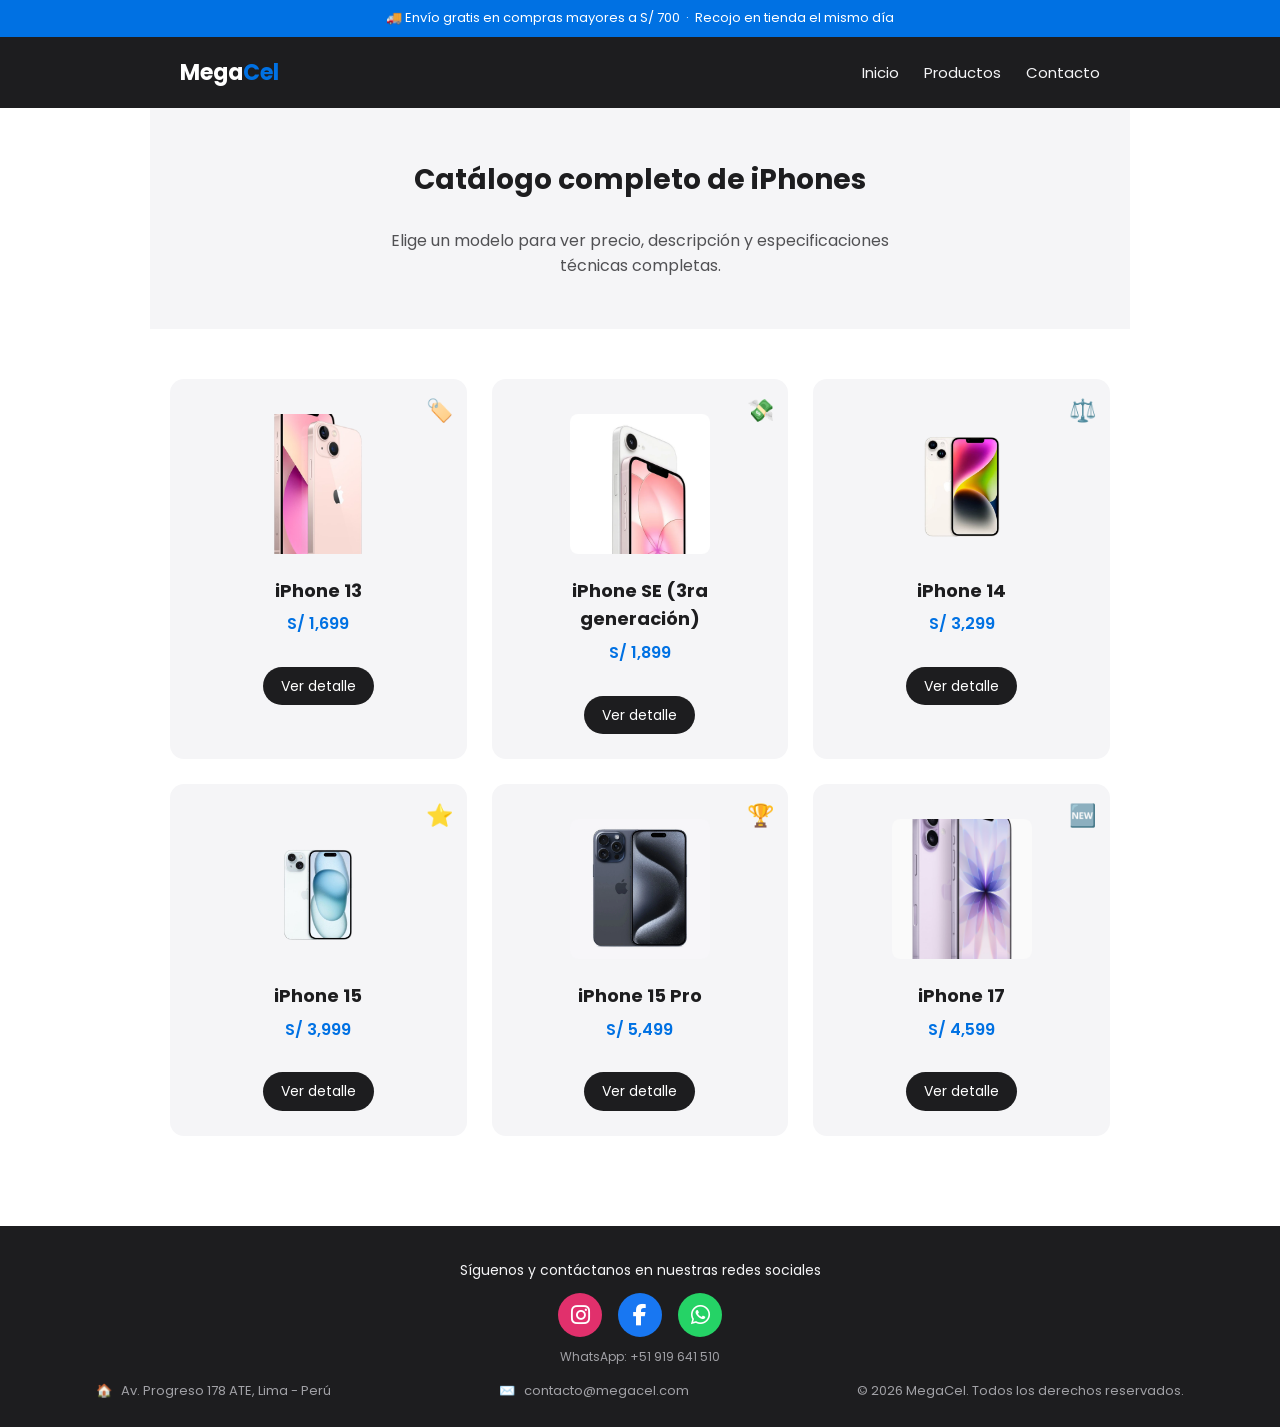
<file: productos.html>
<!DOCTYPE html>
<html lang="es">

<head>
    <meta charset="UTF-8">
    <meta name="viewport" content="width=device-width, initial-scale=1.0">
    <meta name="description"
        content="Catálogo completo de iPhones en MegaCel: modelos, precios y especificaciones técnicas.">
    <meta name="keywords" content="iphone, celulares, catalogo, MegaCel, especificaciones">
    <meta name="author" content="MegaCel">
    <title>MegaCel - Catálogo de Productos</title>

    <link rel="preconnect" href="https://fonts.googleapis.com">
    <link href="https://fonts.googleapis.com/css2?family=Poppins:wght@400;600;700&display=swap" rel="stylesheet">

    <link rel="stylesheet" href="css/estilos.css">
    <!-- Iconos de redes sociales con Font Awesome, según el material de clase -->
    <link rel="stylesheet" href="https://cdnjs.cloudflare.com/ajax/libs/font-awesome/6.6.0/css/all.min.css">
</head>

<body>

    <header>
        <div class="barra-promo">
            <p>🚚 Envío gratis en compras mayores a S/ 700 &nbsp;·&nbsp; Recojo en tienda el mismo día</p>
        </div>
        <div class="contenedor-header">
            <h1 class="logo"><a href="index.html">Mega<span class="logo-acento">Cel</span></a></h1>

            <nav>
                <ul class="menu">
                    <li><a href="index.html">Inicio</a></li>
                    <li><a href="productos.html">Productos</a></li>
                    <li><a href="contacto.html">Contacto</a></li>
                </ul>
            </nav>
        </div>
    </header>

    <main>

        <section class="pagina-hero">
            <h2>Catálogo completo de iPhones</h2>
            <p>Elige un modelo para ver precio, descripción y especificaciones técnicas completas.</p>
        </section>

        <section class="catalogo" id="catalogo">
            <div class="catalogo-grid">

                <article class="tarjeta">
                    <span class="tarjeta-icono">🏷️</span>
                    <img src="imagenes/iphone13.png" alt="iPhone 13">
                    <h3>iPhone 13</h3>
                    <p class="tarjeta-precio">S/ 1,699</p>
                    <a href="iphone-13.html" class="boton boton-secundario">Ver detalle</a>
                </article>

                <article class="tarjeta">
                    <span class="tarjeta-icono">💸</span>
                    <img src="imagenes/se.webp" alt="iPhone SE (3ra generación)">
                    <h3>iPhone SE (3ra generación)</h3>
                    <p class="tarjeta-precio">S/ 1,899</p>
                    <a href="iphone-se.html" class="boton boton-secundario">Ver detalle</a>
                </article>

                <article class="tarjeta">
                    <span class="tarjeta-icono">⚖️</span>
                    <img src="imagenes/iphone14.png" alt="iPhone 14">
                    <h3>iPhone 14</h3>

                    <p class="tarjeta-precio">S/ 3,299</p>
                    <a href="iphone-14.html" class="boton boton-secundario">Ver detalle</a>
                </article>

                <article class="tarjeta">
                    <span class="tarjeta-icono">⭐</span>
                    <img src="imagenes/iphone15.png" alt="iPhone 15">
                    <h3>iPhone 15</h3>
                    <p class="tarjeta-precio">S/ 3,999</p>
                    <a href="iphone-15.html" class="boton boton-secundario">Ver detalle</a>
                </article>

                <article class="tarjeta">
                    <span class="tarjeta-icono">🏆</span>
                    <img src="imagenes/iphone15pro.webp" alt="iPhone 15 Pro">
                    <h3>iPhone 15 Pro</h3>
                    <p class="tarjeta-precio">S/ 5,499</p>
                    <a href="iphone-15-pro.html" class="boton boton-secundario">Ver detalle</a>
                </article>

                <article class="tarjeta">
                    <span class="tarjeta-icono">🆕</span>
                    <img src="imagenes/iphone17.jpg" alt="iPhone 17">
                    <h3>iPhone 17</h3>
                    <p class="tarjeta-precio">S/ 4,599</p>
                    <a href="iphone-17.html" class="boton boton-secundario">Ver detalle</a>
                </article>

            </div>
        </section>

    </main>

    <footer>
        <div class="redes-sociales">
            <p>Síguenos y contáctanos en nuestras redes sociales</p>
            <div class="redes-iconos">
                <a href="https://www.instagram.com/#" class="red-social instagram" target="_blank"
                    rel="noopener noreferrer" aria-label="Instagram de MegaCel" title="Instagram">
                    <i class="fa-brands fa-instagram" aria-hidden="true"></i>
                </a>
                <a href="https://www.facebook.com/" class="red-social facebook" target="_blank"
                    rel="noopener noreferrer" aria-label="Facebook de MegaCel" title="Facebook">
                    <i class="fa-brands fa-facebook-f" aria-hidden="true"></i>
                </a>
                <a href="https://wa.me/51919641510" class="red-social whatsapp" target="_blank"
                    rel="noopener noreferrer" aria-label="Contactar a MegaCel por WhatsApp"
                    title="WhatsApp: +51 919 641 510">
                    <i class="fa-brands fa-whatsapp" aria-hidden="true"></i>
                </a>
            </div>
            <p class="redes-telefono">WhatsApp: +51 919 641 510</p>
        </div>

        <div class="footer-col">
            <p><span class="icono">🏠</span> Av. Progreso 178 ATE, Lima - Perú</p>
        </div>
        <div class="footer-col">
            <p><span class="icono">✉️</span> <a href="mailto:contacto@megacel.com">contacto@megacel.com</a></p>
        </div>
        <div class="footer-col">
            <p>&copy; 2026 MegaCel. Todos los derechos reservados.</p>
        </div>

    </footer>

</body>

</html>
</file>
<file: css/estilos.css>
* {
    margin: 0;
    padding: 0;
    box-sizing: border-box;
}

body {

    font-family: 'Poppins', Arial, Helvetica, sans-serif;
    color: #1d1d1f;
    background-color: #ffffff;
    line-height: 1.6;
}

a {
    color: #0071e3;
    text-decoration: none;
    transition: color 0.3s ease;
}

a:hover {
    text-decoration: underline;
}

hr {
    border: none;
    border-top: 1px solid #d2d2d7;
    max-width: 980px;
    margin: 0 auto;
}


@keyframes aparecer {
    0% {
        opacity: 0;
        transform: translateY(20px);
    }

    100% {
        opacity: 1;
        transform: translateY(0);
    }
}


header {
    background-color: #1d1d1f;
}


.barra-promo {
    background-color: #0071e3;
}

.barra-promo p {
    max-width: 980px;
    margin: 0 auto;
    padding: 8px 20px;
    text-align: center;
    font-size: 13px;
    color: #ffffff;
}


.contenedor-header {
    max-width: 980px;
    margin: 0 auto;
    padding: 18px 30px;
    display: flex;
    align-items: center;
    justify-content: space-between;
}

.logo {
    color: #ffffff;
    font-size: 22px;
    flex: 0 0 auto;
}

.logo a {
    color: inherit;
    text-decoration: none;
}

.logo-acento {
    color: #0071e3;
}

.menu {
    list-style: none;
    display: flex;
    gap: 25px;
}

.menu li a {
    color: #f5f5f7;
    font-size: 15px;
}


.hero {
    background-color: #f5f5f7;
    padding: 60px 20px;
    max-width: 980px;
    margin: 0 auto;
    text-align: center;
    animation: aparecer 0.8s ease-out;
}

.hero h2 {
    font-size: 34px;
    margin-bottom: 25px;
}

.hero-texto {
    max-width: 560px;
    margin: 25px auto 0 auto;
}

.hero-texto p {
    color: #515154;
    margin-bottom: 10px;
    font-size: 17px;
}


.hero-carrusel {
    position: relative;
    width: 100%;
    max-width: 560px;
    height: 300px;
    margin: 0 auto;
    border-radius: 14px;
    overflow: hidden;
    box-shadow: 0 10px 30px rgba(0, 0, 0, 0.12);
}

.hero-carrusel img {
    position: absolute;
    top: 0;
    left: 0;
    width: 100%;
    height: 100%;
    object-fit: cover;
    opacity: 0;
    animation-name: cambiar-foto;
    animation-duration: 12s;
    animation-iteration-count: infinite;
}


.hero-carrusel img:nth-child(1) {
    animation-delay: 0s;
}

.hero-carrusel img:nth-child(2) {
    animation-delay: 3s;
}

.hero-carrusel img:nth-child(3) {
    animation-delay: 6s;
}

.hero-carrusel img:nth-child(4) {
    animation-delay: 9s;
}

@keyframes cambiar-foto {
    0% {
        opacity: 0;
    }

    3% {
        opacity: 1;
    }

    22% {
        opacity: 1;
    }

    28% {
        opacity: 0;
    }

    100% {
        opacity: 0;
    }
}

.boton {
    display: inline-block;
    margin-top: 15px;
    background-color: #0071e3;
    color: #ffffff;
    padding: 12px 25px;
    border-radius: 20px;
    font-size: 16px;
    border: none;
    cursor: pointer;
    transition: background-color 0.3s ease, transform 0.2s ease;
}

.boton:hover {
    background-color: #0058b0;
    text-decoration: none;
    transform: translateY(-3px);
}


main section {
    max-width: 980px;
    margin: 0 auto;
    padding: 50px 20px;
}

main section h2 {
    font-size: 28px;
    margin-bottom: 25px;
    text-align: center;
}


.pagina-hero {
    text-align: center;
    background-color: #f5f5f7;
    padding: 50px 20px !important;
    animation: aparecer 0.6s ease-out;
}

.pagina-hero p {
    color: #515154;
    max-width: 560px;
    margin: 10px auto 0 auto;
}


.migaja {
    max-width: 980px;
    margin: 20px auto 0 auto;
    padding: 0 20px;
    font-size: 14px;
}


.producto-detalle {
    padding-top: 40px !important;
    padding-bottom: 40px !important;
}

.producto-grid {
    display: flex;
    align-items: center;
    gap: 40px;
    flex-wrap: wrap;
    margin-bottom: 25px;
}

.producto-grid-invertido {
    flex-direction: row-reverse;
}

.producto-imagen {
    flex: 1 1 260px;
}

.producto-imagen img {
    width: 100%;
    max-width: 280px;
    display: block;
    margin: 0 auto;
    border-radius: 12px;
    transition: transform 0.3s ease;
}

.producto-imagen img:hover {
    transform: scale(1.05);
}

.producto-info {
    flex: 1 1 320px;
    position: relative;
}

.producto-info h3 {
    font-size: 24px;
    margin-bottom: 6px;
}

.producto-info p {
    margin-bottom: 14px;
    color: #515154;
}

.tarjeta-icono-inline {
    font-size: 26px;
    display: block;
    margin-bottom: 8px;
}


.catalogo-grid {
    display: grid;
    grid-template-columns: repeat(3, 1fr);
    gap: 25px;
    margin-bottom: 40px;
}

.tarjeta {
    position: relative;
    background-color: #f5f5f7;
    border-radius: 14px;
    padding: 25px 20px;
    text-align: center;
    transition: transform 0.3s ease, box-shadow 0.3s ease;
}

.tarjeta:hover {
    transform: translateY(-8px) scale(1.02);
    box-shadow: 0 12px 24px rgba(0, 0, 0, 0.12);
}

.tarjeta-icono {
    position: absolute;
    top: 14px;
    right: 14px;
    font-size: 22px;
}

.tarjeta img {
    width: 140px;
    height: 140px;
    object-fit: cover;
    margin: 10px auto 15px auto;
    border-radius: 8px;
}

.tarjeta h3 {
    font-size: 18px;
    margin-bottom: 6px;
}

.tarjeta-precio {
    color: #0071e3;
    font-weight: 600;
    margin-bottom: 15px;
}

.boton-secundario {
    background-color: #1d1d1f;
    padding: 8px 18px;
    font-size: 14px;
}

.boton-secundario:hover {
    background-color: #000000;
}


.tabla-responsive {
    overflow-x: auto;
}

.tabla-comparativa {
    width: 100%;
    border-collapse: collapse;
    min-width: 480px;
}

.tabla-comparativa caption {
    text-align: left;
    font-weight: 600;
    margin-bottom: 10px;
    color: #515154;
}

.tabla-comparativa th,
.tabla-comparativa td {
    border: 1px solid #d2d2d7;
    padding: 10px 14px;
    text-align: left;
    font-size: 14px;
}

.tabla-comparativa th {
    background-color: #1d1d1f;
    color: #ffffff;
}

.tabla-comparativa tbody tr {
    transition: background-color 0.2s ease;
}

.tabla-comparativa tbody tr:hover {
    background-color: #f5f5f7;
}


.beneficios ul {
    max-width: 600px;
    margin: 0 auto;
    padding-left: 0;
    list-style: none;
}

.beneficios li {
    margin-bottom: 14px;
    font-size: 16px;
}

.icono {
    display: inline-block;
    margin-right: 6px;
}


.marcas p {
    max-width: 700px;
    margin: 0 auto 15px auto;
    text-align: center;
}


.contacto p {
    text-align: center;
    color: #515154;
    max-width: 500px;
    margin: 0 auto 25px auto;
}

.formulario-contacto {
    max-width: 500px;
    margin: 0 auto;
    display: flex;
    flex-direction: column;
}

.formulario-contacto label {
    margin-top: 15px;
    margin-bottom: 5px;
    font-weight: 600;
    font-size: 14px;
}

.formulario-contacto input,
.formulario-contacto select,
.formulario-contacto textarea {
    width: 100%;
    padding: 10px;
    border: 1px solid #d2d2d7;
    border-radius: 6px;
    font-size: 15px;
    font-family: 'Poppins', Arial, Helvetica, sans-serif;
    transition: border-color 0.3s ease;
    /* transición */
}

.formulario-contacto input:focus,
.formulario-contacto select:focus,
.formulario-contacto textarea:focus {
    border-color: #0071e3;
    outline: none;
}

.formulario-contacto textarea {
    height: 120px;
    resize: vertical;
}

.formulario-contacto button {
    margin-top: 20px;
    align-self: flex-start;
}


footer {
    background-color: #1d1d1f;
    color: #a1a1a6;
    padding: 25px 20px;
    display: flex;
    flex-wrap: wrap;
    justify-content: space-around;
    gap: 15px;
    text-align: center;
    font-size: 13px;
}

footer a {
    color: #a1a1a6;
}



/* Redes sociales: iconos de Font Awesome según el material de clase */
.redes-sociales {
    flex-basis: 100%;
    text-align: center;
    padding-top: 8px;
}

.redes-sociales > p:first-child {
    margin-bottom: 12px;
    color: #f5f5f7;
    font-size: 14px;
}

.redes-iconos {
    display: flex;
    justify-content: center;
    align-items: center;
    gap: 16px;
}

.red-social {
    display: inline-flex;
    align-items: center;
    justify-content: center;
    width: 44px;
    height: 44px;
    border-radius: 50%;
    color: #ffffff;
    font-size: 22px;
    text-decoration: none;
    transition: transform 0.25s ease, opacity 0.25s ease;
}

.red-social:hover {
    color: #ffffff;
    transform: translateY(-4px) scale(1.06);
    opacity: 0.9;
    text-decoration: none;
}

.red-social.instagram {
    background: #E1306C;
}

.red-social.facebook {
    background: #1877F2;
}

.red-social.whatsapp {
    background: #25D366;
}

.redes-telefono {
    margin-top: 10px;
    color: #a1a1a6;
    font-size: 12px;
}


/* ===== Efectos adicionales de la clase S07: transiciones y transformaciones ===== */

/* Transición en los enlaces del menú */
.menu li a {
    display: inline-block;
    transition: color 0.3s ease, transform 0.3s ease;
}

.menu li a:hover {
    color: #64aaff;
    transform: translateY(-2px);
    text-decoration: none;
}

/* Zoom suave en las imágenes de las tarjetas del catálogo */
.tarjeta img {
    transition: transform 0.4s ease-in-out;
}

.tarjeta:hover img {
    transform: scale(1.07);
}

/* Transición de color y sombra en botones secundarios */
.boton-secundario {
    transition: background-color 0.3s ease,
                transform 0.3s ease,
                box-shadow 0.3s ease;
}

.boton-secundario:hover {
    transform: translateY(-2px);
    box-shadow: 0 5px 12px rgba(0, 0, 0, 0.18);
}

/* El campo del formulario resalta al seleccionarlo */
.formulario-contacto input:focus,
.formulario-contacto select:focus,
.formulario-contacto textarea:focus {
    box-shadow: 0 0 0 3px rgba(0, 113, 227, 0.14);
    transition: border-color 0.3s ease, box-shadow 0.3s ease;
}

/* Entrada suave para el contenido principal */
main {
    animation: aparecer 0.7s ease-out;
}

/* Accesibilidad: reduce movimiento si el usuario lo solicita en su sistema */
@media (prefers-reduced-motion: reduce) {
    *,
    *::before,
    *::after {
        animation-duration: 0.01ms !important;
        animation-iteration-count: 1 !important;
        transition-duration: 0.01ms !important;
        scroll-behavior: auto !important;
    }
}

@media (max-width: 768px) {

    .contenedor-header {
        padding: 14px 16px;
        gap: 10px;
    }

    .logo {
        font-size: 20px;
    }

    .menu {
        gap: 12px;
    }

    .menu li a {
        font-size: 14px;
    }

    .hero {
        padding: 40px 20px;
    }

    .hero-carrusel {
        height: 220px;
    }

    .catalogo-grid {
        grid-template-columns: 1fr;
    }

    .producto-grid,
    .producto-grid-invertido {
        flex-direction: column;
        text-align: center;
    }

    footer {
        flex-direction: column;
    }
}


@media (max-width: 360px) {
    .contenedor-header {
        padding: 12px 10px;
    }

    .logo {
        font-size: 18px;
    }

    .menu {
        gap: 8px;
    }

    .menu li a {
        font-size: 12px;
    }
}
</file>
